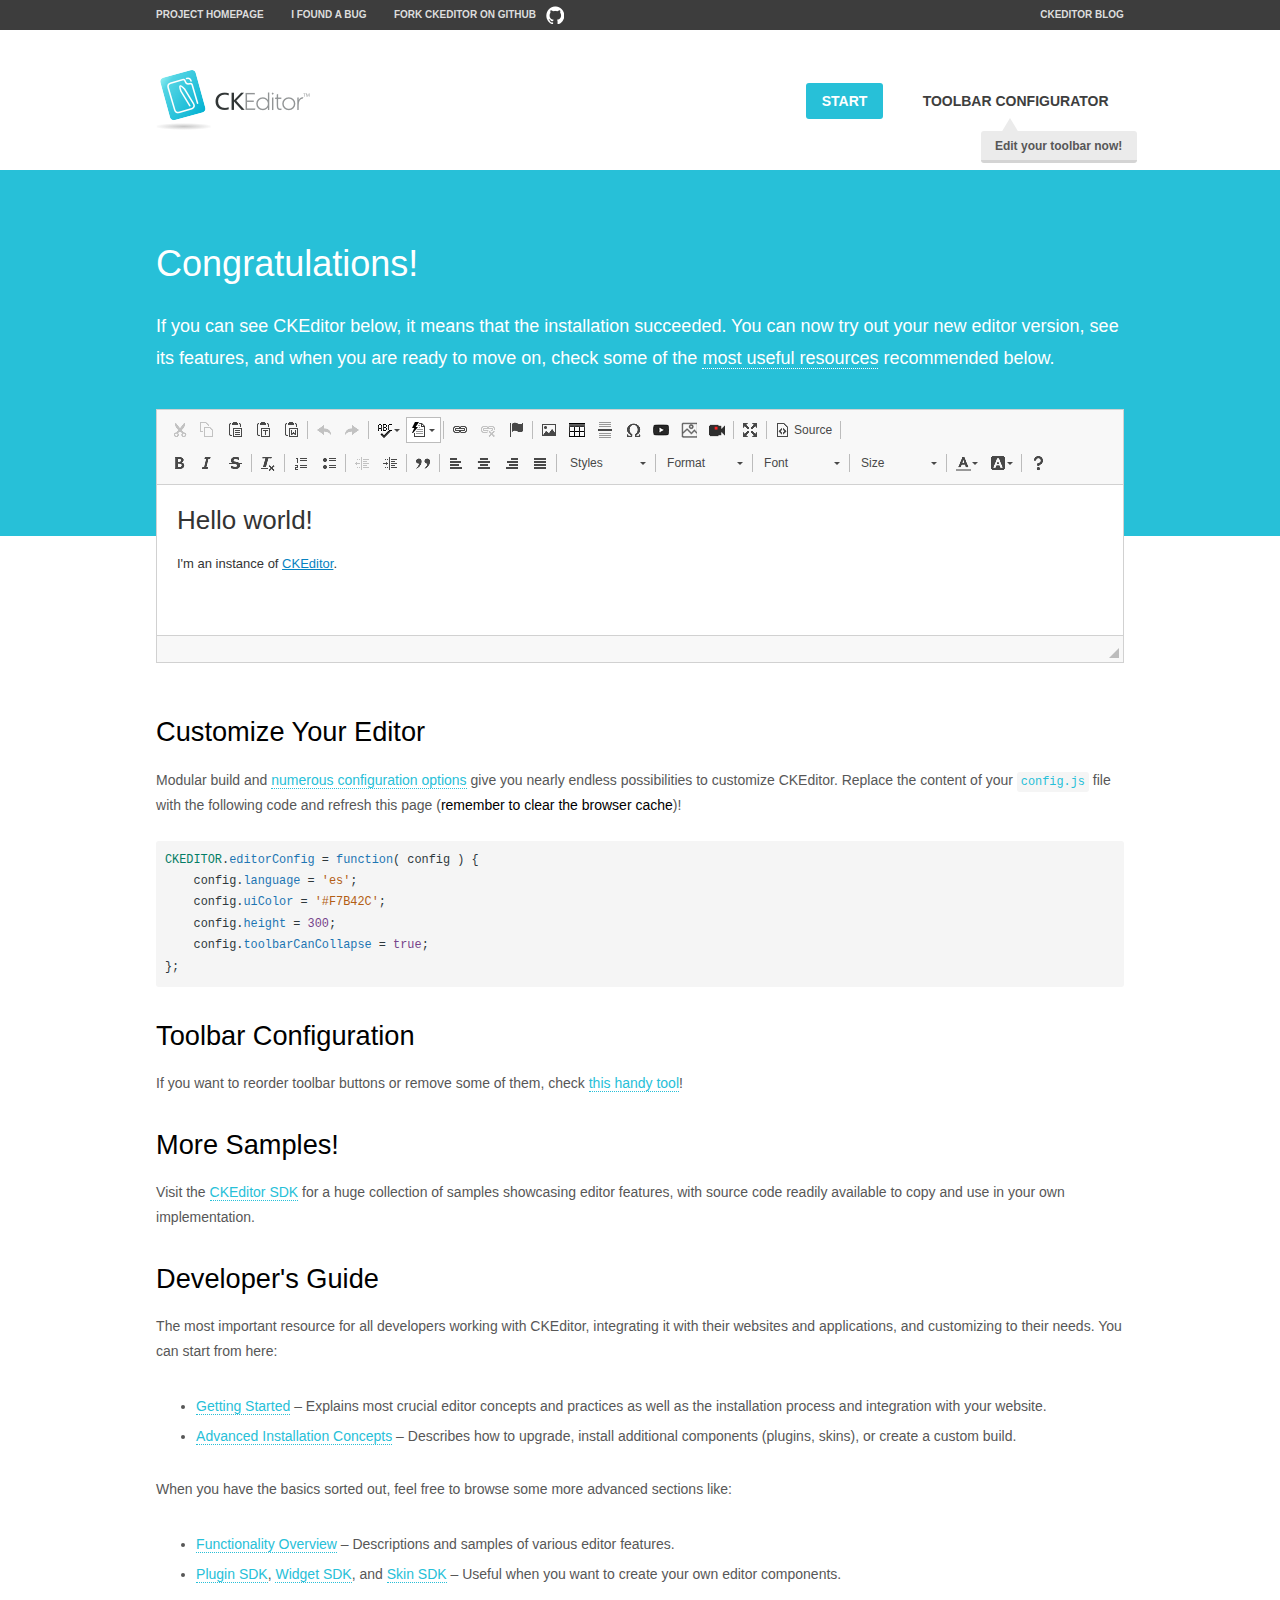
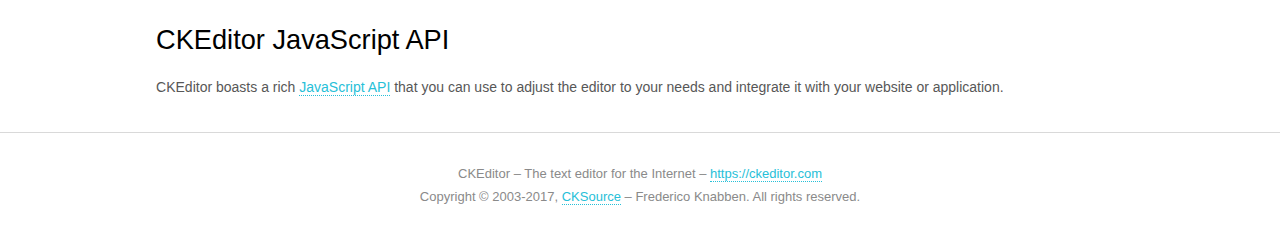
<file: ckeditor/samples/index.html>
<!DOCTYPE html>
<!--
Copyright (c) 2003-2017, CKSource - Frederico Knabben. All rights reserved.
For licensing, see LICENSE.md or https://ckeditor.com/legal/ckeditor-oss-license
-->
<html>
<head>
	<meta charset="utf-8">
	<title>CKEditor Sample</title>
	<script src="../ckeditor.js"></script>
	<script src="js/sample.js"></script>
	<link rel="stylesheet" href="css/samples.css">
	<link rel="stylesheet" href="toolbarconfigurator/lib/codemirror/neo.css">
</head>
<body id="main">

<nav class="navigation-a">
	<div class="grid-container">
		<ul class="navigation-a-left grid-width-70">
			<li><a href="https://ckeditor.com/ckeditor-4/">Project Homepage</a></li>
			<li><a href="https://github.com/ckeditor/ckeditor-dev/issues">I found a bug</a></li>
			<li><a href="http://github.com/ckeditor/ckeditor-dev" class="icon-pos-right icon-navigation-a-github">Fork CKEditor on GitHub</a></li>
		</ul>
		<ul class="navigation-a-right grid-width-30">
			<li><a href="https://ckeditor.com/blog/">CKEditor Blog</a></li>
		</ul>
	</div>
</nav>

<header class="header-a">
	<div class="grid-container">
		<h1 class="header-a-logo grid-width-30">
			<a href="index.html"><img src="img/logo.png" alt="CKEditor Sample"></a>
		</h1>

		<nav class="navigation-b grid-width-70">
			<ul>
				<li><a href="index.html" class="button-a button-a-background">Start</a></li>
				<li><a href="toolbarconfigurator/index.html" class="button-a">Toolbar configurator <span class="balloon-a balloon-a-nw">Edit your toolbar now!</span></a></li>
			</ul>
		</nav>
	</div>
</header>

<main>
	<div class="adjoined-top">
		<div class="grid-container">
			<div class="content grid-width-100">
				<h1>Congratulations!</h1>
				<p>
					If you can see CKEditor below, it means that the installation succeeded.
					You can now try out your new editor version, see its features, and when you are ready to move on, check some of the <a href="#sample-customize">most useful resources</a> recommended below.
				</p>
			</div>
		</div>
	</div>
	<div class="adjoined-bottom">
		<div class="grid-container">
			<div class="grid-width-100">
				<div id="editor">
					<h1>Hello world!</h1>
					<p>I'm an instance of <a href="https://ckeditor.com">CKEditor</a>.</p>
				</div>
			</div>
		</div>
	</div>

	<div class="grid-container">
		<div class="content grid-width-100">
			<section id="sample-customize">
				<h2>Customize Your Editor</h2>
				<p>Modular build and <a href="https://docs.ckeditor.com/ckeditor4/docs/#!/guide/dev_configuration">numerous configuration options</a> give you nearly endless possibilities to customize CKEditor. Replace the content of your <code><a href="../config.js">config.js</a></code> file with the following code and refresh this page (<strong>remember to clear the browser cache</strong>)!</p>
		<pre class="cm-s-neo CodeMirror"><code><span style="padding-right: 0.1px;"><span class="cm-variable">CKEDITOR</span>.<span class="cm-property">editorConfig</span> <span class="cm-operator">=</span> <span class="cm-keyword">function</span>( <span class="cm-def">config</span> ) {</span>
<span style="padding-right: 0.1px;"><span class="cm-tab">	</span><span class="cm-variable-2">config</span>.<span class="cm-property">language</span> <span class="cm-operator">=</span> <span class="cm-string">'es'</span>;</span>
<span style="padding-right: 0.1px;"><span class="cm-tab">	</span><span class="cm-variable-2">config</span>.<span class="cm-property">uiColor</span> <span class="cm-operator">=</span> <span class="cm-string">'#F7B42C'</span>;</span>
<span style="padding-right: 0.1px;"><span class="cm-tab">	</span><span class="cm-variable-2">config</span>.<span class="cm-property">height</span> <span class="cm-operator">=</span> <span class="cm-number">300</span>;</span>
<span style="padding-right: 0.1px;"><span class="cm-tab">	</span><span class="cm-variable-2">config</span>.<span class="cm-property">toolbarCanCollapse</span> <span class="cm-operator">=</span> <span class="cm-atom">true</span>;</span>
<span style="padding-right: 0.1px;">};</span></code></pre>
			</section>

			<section>
				<h2>Toolbar Configuration</h2>
				<p>If you want to reorder toolbar buttons or remove some of them, check <a href="toolbarconfigurator/index.html">this handy tool</a>!</p>
			</section>

			<section>
				<h2>More Samples!</h2>
				<p>Visit the <a href="https://sdk.ckeditor.com">CKEditor SDK</a> for a huge collection of samples showcasing editor features, with source code readily available to copy and use in your own implementation.</p>
			</section>

			<section>
				<h2>Developer's Guide</h2>
				<p>The most important resource for all developers working with CKEditor, integrating it with their websites and applications, and customizing to their needs. You can start from here:</p>
				<ul>
					<li><a href="https://docs.ckeditor.com/ckeditor4/docs/#!/guide/dev_installation">Getting Started</a> &ndash; Explains most crucial editor concepts and practices as well as the installation process and integration with your website.</li>
					<li><a href="https://docs.ckeditor.com/ckeditor4/docs/#!/guide/dev_advanced_installation">Advanced Installation Concepts</a> &ndash; Describes how to upgrade, install additional components (plugins, skins), or create a custom build.</li>
				</ul>
					<p>When you have the basics sorted out, feel free to browse some more advanced sections like:</p>
				<ul>
					<li><a href="https://docs.ckeditor.com/ckeditor4/docs/#!/guide/dev_features">Functionality Overview</a> &ndash; Descriptions and samples of various editor features.</li>
					<li><a href="https://docs.ckeditor.com/ckeditor4/docs/#!/guide/plugin_sdk_intro">Plugin SDK</a>, <a href="https://docs.ckeditor.com/ckeditor4/docs/#!/guide/widget_sdk_intro">Widget SDK</a>, and <a href="https://docs.ckeditor.com/ckeditor4/docs/#!/guide/skin_sdk_intro">Skin SDK</a> &ndash; Useful when you want to create your own editor components.</li>
				</ul>
			</section>

			<section>
				<h2>CKEditor JavaScript API</h2>
				<p>CKEditor boasts a rich <a href="https://docs.ckeditor.com/ckeditor4/docs/#!/api">JavaScript API</a> that you can use to adjust the editor to your needs and integrate it with your website or application.</p>
			</section>
		</div>
	</div>
</main>

<footer class="footer-a grid-container">
	<div class="grid-container">
		<p class="grid-width-100">
			CKEditor &ndash; The text editor for the Internet &ndash; <a class="samples" href="https://ckeditor.com/">https://ckeditor.com</a>
		</p>
		<p class="grid-width-100" id="copy">
			Copyright &copy; 2003-2017, <a class="samples" href="https://cksource.com/">CKSource</a> &ndash; Frederico Knabben. All rights reserved.
		</p>
	</div>
</footer>
<script>
	initSample();
</script>

</body>
</html>
</file>
<file: ckeditor/samples/css/samples.css>
/**
 * @license Copyright (c) 2003-2017, CKSource - Frederico Knabben. All rights reserved.
 * For licensing, see LICENSE.md or https://ckeditor.com/legal/ckeditor-oss-license
 */
@media (max-width: 900px) {
  .global-is-mobile-hidden {
    display: none !important;
  }
}
article,
aside,
details,
figcaption,
figure,
footer,
header,
hgroup,
main,
menu,
nav,
section {
  display: block;
}
body,
html {
  margin: 0;
  padding: 0;
  font: 16px / 1.8 Arial, 'Helvetica Neue', Helvetica, sans-serif;
  font-weight: 300;
  color: #575757;
}
.grid-width-10 {
  width: 10%;
}
.grid-width-20 {
  width: 20%;
}
.grid-width-30 {
  width: 30%;
}
.grid-width-40 {
  width: 40%;
}
.grid-width-50 {
  width: 50%;
}
.grid-width-60 {
  width: 60%;
}
.grid-width-70 {
  width: 70%;
}
.grid-width-80 {
  width: 80%;
}
.grid-width-90 {
  width: 90%;
}
.grid-width-100 {
  width: 100%;
}
@media (max-width: 900px) {
  .grid-width-10,
  .grid-width-20,
  .grid-width-30,
  .grid-width-40,
  .grid-width-50,
  .grid-width-60,
  .grid-width-70,
  .grid-width-80,
  .grid-width-90,
  .grid-width-100 {
    width: 100%;
  }
}
*[class*="grid-width"] {
  -webkit-box-sizing: border-box;
  -moz-box-sizing: border-box;
  box-sizing: border-box;
  padding-left: 4%;
  padding-right: 4%;
  float: left;
}
*[class*="grid-width"]:after,
.grid-container:after,
*[class*="grid-width"]:before,
.grid-container:before {
  content: '';
  display: block;
  overflow: hidden;
  visibility: hidden;
  font-size: 0;
  line-height: 0;
  width: 0;
  height: 0;
}
*[class*="grid-width"]:after,
.grid-container:after {
  clear: both;
}
.grid-container {
  -webkit-box-sizing: border-box;
  -moz-box-sizing: border-box;
  box-sizing: border-box;
  margin-left: auto;
  margin-right: auto;
}
.grid-container-nested *[class*="grid-width"]:first-child {
  padding-left: 0;
}
.grid-container-nested *[class*="grid-width"]:last-child {
  padding-right: 0;
}
@media (max-width: 900px) {
  .grid-container-nested *[class*="grid-width"]:first-child {
    padding-left: 4%;
  }
  .grid-container-nested *[class*="grid-width"]:last-child {
    padding-right: 4%;
  }
}
.header-a {
  min-height: 140px;
  overflow: hidden;
}
.header-a .header-a-logo {
  margin: 40px 0 0;
}
@media (max-width: 900px) {
  .header-a .header-a-logo {
    text-align: center;
  }
}
.header-a .header-a-logo img {
  border: transparent;
}
.navigation-a {
  height: 30px;
  background: #3D3D3D;
  position: absolute;
  left: 0;
  right: 0;
  top: 0;
  padding: 0;
  overflow: hidden;
}
@media (max-width: 900px) {
  .navigation-a {
    text-align: center;
  }
}
.navigation-a ul {
  list-style: none;
  margin: 0;
  overflow: hidden;
}
.navigation-a ul li,
.navigation-a ul li a {
  display: inline-block;
}
@media (max-width: 900px) {
  .navigation-a ul {
    width: auto;
    text-overflow: ellipsis;
    white-space: nowrap;
    display: inline-block;
    float: none;
  }
  .navigation-a ul:before,
  .navigation-a ul:after {
    display: none;
  }
}
.navigation-a ul.navigation-a-left {
  text-align: left;
}
@media (max-width: 900px) {
  .navigation-a ul.navigation-a-left {
    padding-right: 0;
  }
}
.navigation-a ul.navigation-a-right {
  text-align: right;
}
@media (max-width: 900px) {
  .navigation-a ul.navigation-a-right {
    padding-left: 23px;
  }
}
.navigation-a ul li + li {
  margin-left: 23px;
}
.navigation-a ul li a {
  font-size: 10px;
  font-size: 0.625rem;
  line-height: 18px;
  line-height: 1.13rem;
  line-height: 30px;
  float: left;
  color: #ddd;
  font-weight: bold;
  text-decoration: none;
  text-transform: uppercase;
}
.navigation-a ul li a:hover {
  cursor: pointer;
  color: #fff;
}
.icon-navigation-a-github:before,
.icon-navigation-a-github:after {
  background-image: url("[data-uri]");
}
.navigation-b {
  text-align: right;
  margin: 52px 0 0;
  overflow: visible;
}
@media (max-width: 900px) {
  .navigation-b {
    text-align: center;
    margin-top: 20px;
    padding: 0;
  }
}
.navigation-b ul {
  padding: 0;
  list-style: none;
  margin: 0;
  overflow: visible;
}
.navigation-b ul li,
.navigation-b ul li a {
  display: inline-block;
}
@media (max-width: 900px) {
  .navigation-b ul {
    display: table;
    width: 100%;
    padding-bottom: 1.5em;
  }
}
@media (max-width: 900px) {
  .navigation-b ul li {
    display: table-row;
  }
}
.navigation-b ul li + li {
  margin-left: 20px;
}
@media (max-width: 900px) {
  .navigation-b ul li + li {
    margin-left: 0;
  }
}
.navigation-b ul li a {
  -webkit-box-sizing: border-box;
  -moz-box-sizing: border-box;
  box-sizing: border-box;
  text-transform: uppercase;
  text-decoration: none;
  outline: none;
}
@media (max-width: 900px) {
  .navigation-b ul li a {
    width: 100%;
    -webkit-border-radius: 0;
    -webkit-background-clip: padding-box;
    -moz-border-radius: 0;
    -moz-background-clip: padding;
    border-radius: 0;
    background-clip: padding-box;
  }
}
.footer-a {
  font-size: 13px;
  font-size: 0.8125rem;
  line-height: 23.4px;
  line-height: 1.46rem;
  padding-top: 2.25em;
  padding-bottom: 2.25em;
  overflow: hidden;
  color: #8a8a8a;
}
.footer-a a {
  color: #27C0D8;
  text-decoration: none;
  border-bottom: 1px dotted #27C0D8;
}
.footer-a a:hover {
  color: #23adc2;
}
.footer-a p {
  margin: 0;
  display: inline-block;
  text-align: center;
}
.content {
  font-size: 14px;
  font-size: 0.875rem;
  line-height: 25.2px;
  line-height: 1.57rem;
  overflow: hidden;
  padding-top: 1.5em;
  padding-bottom: 1.5em;
}
.content p {
  margin: 0.75em 0;
}
.content ul,
.content ol,
.content pre,
.content blockquote,
.content textarea:not([class^="cke"]),
.content .cke {
  margin: 1.875em 0;
}
.content code,
.content kbd {
  -webkit-border-radius: 3px;
  -webkit-background-clip: padding-box;
  -moz-border-radius: 3px;
  -moz-background-clip: padding;
  border-radius: 3px;
  background-clip: padding-box;
  padding: 3px 4px;
}
.content pre,
.content code,
.content kbd,
.content blockquote {
  background: #f5f5f5;
}
.content blockquote,
.content pre {
  background: none;
  border-left: 4px solid #27C0D8;
  padding: 1.5em 2.25em;
}
.content p a,
.content ul a,
.content ol a,
.content blockquote a,
.content h1 a,
.content h2 a,
.content h3 a,
.content h4 a,
.content h5 a {
  color: #27C0D8;
  text-decoration: none;
  border-bottom: 1px dotted #27C0D8;
}
.content p a:hover,
.content ul a:hover,
.content ol a:hover,
.content blockquote a:hover,
.content h1 a:hover,
.content h2 a:hover,
.content h3 a:hover,
.content h4 a:hover,
.content h5 a:hover {
  color: #23adc2;
}
.content h1,
.content h2,
.content h3,
.content h4,
.content h5 {
  color: #000;
  font-weight: 100;
}
.content h1 code,
.content h2 code,
.content h3 code,
.content h4 code,
.content h5 code,
.content h1 kbd,
.content h2 kbd,
.content h3 kbd,
.content h4 kbd,
.content h5 kbd {
  font-size: inherit;
}
.content h1 a.content-heading-anchor,
.content h2 a.content-heading-anchor,
.content h3 a.content-heading-anchor,
.content h4 a.content-heading-anchor,
.content h5 a.content-heading-anchor {
  font-weight: 100;
  vertical-align: middle;
  opacity: 0;
  border: 0;
}
.content h1:hover a.content-heading-anchor,
.content h2:hover a.content-heading-anchor,
.content h3:hover a.content-heading-anchor,
.content h4:hover a.content-heading-anchor,
.content h5:hover a.content-heading-anchor {
  opacity: 1;
}
.content h1:target a,
.content h2:target a,
.content h3:target a,
.content h4:target a,
.content h5:target a {
  -webkit-animation: targetLinkOpacity 0.5s linear alternate;
  -moz-animation: targetLinkOpacity 0.5s linear alternate;
  -o-animation: targetLinkOpacity 0.5s linear alternate;
  animation: targetLinkOpacity 0.5s linear alternate;
  opacity: 1;
}
.content input,
.content select,
.content textarea:not([class^="cke"]) {
  -webkit-border-radius: 3px;
  -webkit-background-clip: padding-box;
  -moz-border-radius: 3px;
  -moz-background-clip: padding;
  border-radius: 3px;
  background-clip: padding-box;
  -webkit-box-shadow: inset 0 1px 1px rgba(0, 0, 0, 0.08);
  -moz-box-shadow: inset 0 1px 1px rgba(0, 0, 0, 0.08);
  box-shadow: inset 0 1px 1px rgba(0, 0, 0, 0.08);
  font: inherit;
  color: inherit;
  border: 1px solid #D9D9D9;
  padding: .2em .5em;
}
.content input:focus,
.content select:focus,
.content textarea:not([class^="cke"]):focus {
  border-color: #66afe9;
  outline: 0;
  -webkit-box-shadow: inset 0 1px 1px rgba(0, 0, 0, 0.08), 0 0 8px #93c6ef;
  -moz-box-shadow: inset 0 1px 1px rgba(0, 0, 0, 0.08), 0 0 8px #93c6ef;
  box-shadow: inset 0 1px 1px rgba(0, 0, 0, 0.08), 0 0 8px #93c6ef;
}
.content abbr {
  border-bottom: 1px dotted #666;
  cursor: pointer;
}
.content blockquote {
  font-style: italic;
  font-family: Georgia, Times, "Times New Roman", serif;
  font-size: 16px;
  font-size: 1rem;
  line-height: 28.8px;
  line-height: 1.8rem;
}
.content em {
  font-style: italic;
}
.content h1 {
  font-size: 36px;
  font-size: 2.25rem;
  line-height: 64.8px;
  line-height: 4.05rem;
  margin: 1.125em 0 0;
}
.content h2 {
  font-size: 27.2px;
  font-size: 1.7rem;
  line-height: 48.96px;
  line-height: 3.06rem;
  margin: 0.9em 0 0;
}
.content h3 {
  font-size: 24px;
  font-size: 1.5rem;
  line-height: 43.2px;
  line-height: 2.7rem;
  font-weight: 500;
  margin: 0.75em 0 0;
}
.content h4 {
  font-size: 19.2px;
  font-size: 1.2rem;
  line-height: 34.56px;
  line-height: 2.16rem;
  font-weight: 500;
  margin: 0.75em 0 0;
}
.content h5 {
  font-size: 17.6px;
  font-size: 1.1rem;
  line-height: 31.68px;
  line-height: 1.98rem;
  font-weight: 500;
  margin: 0.75em 0 0;
}
.content hr {
  border: 0;
  border-top: 4px solid #D9D9D9;
  margin: 1.5em 0;
}
.content input[type="text"] {
  height: 1.8em;
  line-height: 1.8em;
}
.content input[type="button"] {
  -webkit-appearance: button;
  -moz-appearance: button;
  appearance: button;
}
.content kbd {
  font-size: 12px;
  font-size: 0.75rem;
  line-height: 21.6px;
  line-height: 1.35rem;
  font-family: Arial, 'Helvetica Neue', Helvetica, sans-serif;
  padding: 2px 6px;
  -webkit-box-shadow: 0 0 4px #fff inset, 0 2px 0 #D9D9D9;
  -moz-box-shadow: 0 0 4px #fff inset, 0 2px 0 #D9D9D9;
  box-shadow: 0 0 4px #fff inset, 0 2px 0 #D9D9D9;
}
.content p img {
  vertical-align: middle;
}
.content p pre {
  padding: 1.5em;
}
.content pre {
  padding: 0;
  border: 0;
  tab-size: 4;
  -o-tab-size: 4;
  -moz-tab-size: 4;
}
.content pre,
.content code {
  font-size: 11.89px;
  font-size: 0.743rem;
  line-height: 21.4px;
  line-height: 1.34rem;
  font-family: Consolas, Menlo, Monaco, Lucida Console, Liberation Mono, DejaVu Sans Mono, Bitstream Vera Sans Mono, Courier New, monospace, serif;
}
.content pre a,
.content code a {
  border: 0;
}
.content pre code {
  padding: 0.75em;
  display: block;
}
.content strong {
  color: #000;
}
.content ul ul,
.content ol ul,
.content ul ol,
.content ol ol {
  margin: 0.75em 0;
}
.content ul li,
.content ol li {
  font-size: 14px;
  font-size: 0.875rem;
  line-height: 30.24px;
  line-height: 1.89rem;
}
.content textarea:not([class^="cke"]) {
  width: 100%;
}
.content div.todo {
  border: 2px dotted #444;
  padding: 10px;
  margin: 60px 0 10px 0;
  /* Remove me some day */
}
.content div.todo:before {
  content: "TODO";
  font-weight: bold;
}
body a.button-a,
body button.button-a,
body input.button-a {
  -webkit-border-radius: 3px;
  -webkit-background-clip: padding-box;
  -moz-border-radius: 3px;
  -moz-background-clip: padding;
  border-radius: 3px;
  background-clip: padding-box;
  font-size: 14px;
  font-size: 0.875rem;
  line-height: 25.2px;
  line-height: 1.57rem;
  height: 36px;
  line-height: 36px;
  padding: 0 1.1em;
  font-weight: 700;
  color: #3e3e3e;
  white-space: nowrap;
  text-decoration: none;
  display: inline-block;
  cursor: pointer;
  border: 0;
  vertical-align: middle;
  margin: 1px 0;
  background: transparent;
}
body a.button-a.icon-pos-left,
body button.button-a.icon-pos-left,
body input.button-a.icon-pos-left {
  padding-left: .8em;
}
body a.button-a.icon-pos-right,
body button.button-a.icon-pos-right,
body input.button-a.icon-pos-right {
  padding-right: .8em;
}
body a.button-a.button-a-no-text,
body button.button-a.button-a-no-text,
body input.button-a.button-a-no-text {
  -webkit-border-radius: 100px;
  -webkit-background-clip: padding-box;
  -moz-border-radius: 100px;
  -moz-background-clip: padding;
  border-radius: 100px;
  background-clip: padding-box;
  width: 36px;
  padding: 0;
  text-indent: -999px;
  overflow: hidden;
  position: relative;
  text-align: center;
}
body a.button-a.button-a-no-text:before,
body button.button-a.button-a-no-text:before,
body input.button-a.button-a-no-text:before {
  position: absolute;
  left: 50%;
  top: 50%;
  margin: -9px 0 0 -9px;
}
@media (max-width: 900px) {
  body a.button-a.button-a-mobile-collapsed,
  body button.button-a.button-a-mobile-collapsed,
  body input.button-a.button-a-mobile-collapsed {
    -webkit-border-radius: 100px;
    -webkit-background-clip: padding-box;
    -moz-border-radius: 100px;
    -moz-background-clip: padding;
    border-radius: 100px;
    background-clip: padding-box;
    width: 36px;
    padding: 0;
    text-indent: -999px;
    overflow: hidden;
    position: relative;
    text-align: center;
  }
  body a.button-a.button-a-mobile-collapsed:before,
  body button.button-a.button-a-mobile-collapsed:before,
  body input.button-a.button-a-mobile-collapsed:before {
    position: absolute;
    left: 50%;
    top: 50%;
    margin: -9px 0 0 -9px;
  }
  body a.button-a.button-a-mobile-collapsed:before,
  body button.button-a.button-a-mobile-collapsed:before,
  body input.button-a.button-a-mobile-collapsed:before {
    position: absolute;
    left: 50%;
    top: 50%;
    margin: -9px 0 0 -9px;
  }
}
body a.button-a:active,
body button.button-a:active,
body input.button-a:active,
body a.button-a:hover,
body button.button-a:hover,
body input.button-a:hover {
  color: #fff;
  background: #23adc2;
}
body a.button-a:focus,
body button.button-a:focus,
body input.button-a:focus {
  border-color: #66afe9;
  outline: 0;
  -webkit-box-shadow: inset 0 1px 1px rgba(0, 0, 0, 0.075), 0 0 8px #93c6ef;
  -moz-box-shadow: inset 0 1px 1px rgba(0, 0, 0, 0.075), 0 0 8px #93c6ef;
  box-shadow: inset 0 1px 1px rgba(0, 0, 0, 0.075), 0 0 8px #93c6ef;
}
body a.button-a-soft,
body button.button-a-soft,
body input.button-a-soft {
  background: #e7e7e7;
}
body a.button-a-soft:active,
body button.button-a-soft:active,
body input.button-a-soft:active,
body a.button-a-soft:hover,
body button.button-a-soft:hover,
body input.button-a-soft:hover {
  color: #3e3e3e;
  background: #cecece;
}
body a.button-a-background,
body button.button-a-background,
body input.button-a-background,
body a.navigation-b ul li a:hover,
body button.navigation-b ul li a:hover,
body input.navigation-b ul li a:hover {
  color: #fff;
  background: #27C0D8;
}
body a.button-a-background:active,
body button.button-a-background:active,
body input.button-a-background:active,
body a.button-a-background:hover,
body button.button-a-background:hover,
body input.button-a-background:hover,
body a.navigation-b ul li a:hover:active,
body button.navigation-b ul li a:hover:active,
body input.navigation-b ul li a:hover:active,
body a.navigation-b ul li a:hover:hover,
body button.navigation-b ul li a:hover:hover,
body input.navigation-b ul li a:hover:hover {
  color: #fff;
  background: #23adc2;
}
.balloon-a {
  font-size: 12px;
  font-size: 0.75rem;
  line-height: 21.6px;
  line-height: 1.35rem;
  -webkit-border-radius: 3px;
  -webkit-background-clip: padding-box;
  -moz-border-radius: 3px;
  -moz-background-clip: padding;
  border-radius: 3px;
  background-clip: padding-box;
  border-bottom: 3px solid #d4d4d4;
  background: #ebebeb;
  display: inline-block;
  white-space: nowrap;
  padding: .4em 1.2em .2em;
  font-weight: 700;
  position: relative;
  z-index: 1000;
  text-transform: none;
  color: #575757;
}
.balloon-a:hover {
  color: #575757;
}
.balloon-a:before {
  content: '';
  width: 0;
  height: 0;
  border-style: solid;
  position: absolute;
}
.balloon-a-ne:before,
.balloon-a-nw:before {
  top: -13px;
  border-width: 0 9px 15.6px 9px;
  border-color: transparent transparent #ebebeb transparent;
}
.balloon-a-se:before,
.balloon-a-sw:before {
  bottom: -13px;
  border-width: 15.6px 9px 0 9px;
  border-color: #ebebeb transparent transparent transparent;
}
.balloon-a-nw:before,
.balloon-a-sw:before {
  left: 20px;
}
.balloon-a-ne:before,
.balloon-a-se:before {
  right: 20px;
}
.icon-pos-left:before,
.icon-pos-right:after {
  content: '';
  display: inline-block;
  width: 18px;
  height: 18px;
  vertical-align: middle;
  background-repeat: no-repeat;
}
.icon-pos-left:before {
  margin-right: 10px;
}
.icon-pos-right:after {
  margin-left: 10px;
}
.icon-download:before,
.icon-download:after {
  background-image: url("[data-uri]");
}
.icon-question-mark:before,
.icon-question-mark:after {
  background-image: url("[data-uri]");
}
.icon-close:before,
.icon-close:after {
  background-image: url("[data-uri]");
}
.ie8 .switch > * {
  vertical-align: middle;
}
.ie8 .switch input[type="radio"] {
  margin: 0 0.25em;
  display: inline-block;
}
.ie8 .switch label {
  margin-left: 0 !important;
  margin-right: 0 !important;
}
.ie8 .switch label[data-for="1"] {
  float: left;
}
.ie8 .switch label[data-for="2"] {
  float: right;
}
.ie8 .switch .switch-inner {
  display: none;
}
.switch {
  font-size: 14px;
  font-size: 0.875rem;
  line-height: 25.2px;
  line-height: 1.57rem;
  font-weight: bold;
  background-color: #27C0D8;
  overflow: hidden;
  display: inline-block;
  padding: 0.75em 0.25em;
  color: #fff;
  -webkit-border-radius: 3px;
  -webkit-background-clip: padding-box;
  -moz-border-radius: 3px;
  -moz-background-clip: padding;
  border-radius: 3px;
  background-clip: padding-box;
  position: relative;
}
.switch input[type="radio"] {
  display: none;
}
.switch label {
  position: relative;
  z-index: 2;
  float: left;
  cursor: pointer;
  padding: 0 0.75em;
}
.switch label:hover {
  text-decoration: underline;
}
.switch .switch-inner {
  float: left;
  background-color: #FFF;
  height: 1.5em;
  width: 4.125em;
  padding: 2px;
  margin: 0 0.25em;
  -webkit-border-radius: 5.5px;
  -webkit-background-clip: padding-box;
  -moz-border-radius: 5.5px;
  -moz-background-clip: padding;
  border-radius: 5.5px;
  background-clip: padding-box;
}
.switch .switch-inner .handler {
  overflow: hidden;
  position: relative;
  display: block;
  height: 1.5em;
  width: 1.5em;
  background: #25b4cb;
  -webkit-border-radius: 4.5px;
  -webkit-background-clip: padding-box;
  -moz-border-radius: 4.5px;
  -moz-background-clip: padding;
  border-radius: 4.5px;
  background-clip: padding-box;
}
.switch .switch-inner .handler:before {
  content: '';
  display: block;
  position: absolute;
  top: 0;
  right: 0;
  bottom: 3px;
  left: 0;
  background-color: #34c4da;
  -webkit-border-bottom-left-radius: 4.5px;
  -moz-border-radius-bottomleft: 4.5px;
  border-bottom-left-radius: 4.5px;
  -webkit-border-bottom-right-radius: 4.5px;
  -webkit-background-clip: padding-box;
  -moz-border-radius-bottomright: 4.5px;
  -moz-background-clip: padding;
  border-bottom-right-radius: 4.5px;
  background-clip: padding-box;
}
.switch:hover .switch-inner .handler:before {
  background: #45c9dd;
}
.switch input[data-num="2"]:checked ~ .switch-inner > .handler {
  margin-left: auto;
}
.switch input[data-num="2"]:checked ~ label[data-for="1"] {
  padding-right: 5.125em;
  margin-right: -4.375em;
}
.switch input[data-num="1"]:checked ~ label[data-for="2"] {
  padding-left: 5.125em;
  margin-left: -4.375em;
}
.toggler {
  -webkit-user-select: none;
  -moz-user-select: none;
  -ms-user-select: none;
  user-select: none;
}
.toggler label {
  cursor: pointer;
}
.toggler [data-collapse] {
  display: inherit;
}
.toggler [data-expand] {
  display: none;
}
.toggler.collapsed [data-collapse] {
  display: none;
}
.toggler.collapsed [data-expand] {
  display: inherit;
}
.toggler-container {
  overflow: hidden;
}
.toggler-container.collapsed {
  height: 0;
}
.icon-toggler-expanded:before,
.icon-toggler-collapsed:before,
.icon-toggler-expanded:after,
.icon-toggler-collapsed:after {
  background-image: url("[data-uri]");
}
.icon-toggler-expanded.icon-light:before,
.icon-toggler-collapsed.icon-light:before,
.icon-toggler-expanded.icon-light:after,
.icon-toggler-collapsed.icon-light:after {
  background-image: url("[data-uri]");
}
.icon-toggler-expanded:before,
.icon-toggler-expanded:after {
  background-position: top left;
}
.icon-toggler-collapsed:before,
.icon-toggler-collapsed:after {
  background-position: bottom left;
}
.modal {
  padding: 20px;
  border-radius: 3px;
  background-color: white;
  max-width: 700px;
  -webkit-box-sizing: border-box;
  -moz-box-sizing: border-box;
  box-sizing: border-box;
  width: 80% !important;
  top: 50% !important;
  -webkit-transform: translate(-50%, -50%) !important;
  -moz-transform: translate(-50%, -50%) !important;
  -o-transform: translate(-50%, -50%) !important;
  -ms-transform: translate(-50%, -50%) !important;
  transform: translate(-50%, -50%) !important;
}
.modal-close {
  -webkit-border-radius: 100px;
  -webkit-background-clip: padding-box;
  -moz-border-radius: 100px;
  -moz-background-clip: padding;
  border-radius: 100px;
  background-clip: padding-box;
  cursor: pointer;
  height: 18px;
  width: 18px;
  position: absolute;
  top: 10px;
  right: 10px;
  font-size: 17px;
  text-align: center;
  line-height: 19px;
  background: #cccccc;
}
main .grid-container,
header .grid-container,
.navigation-a > div,
footer > div {
  max-width: 968px;
}
.header-a {
  margin-top: 30px;
}
.footer-a {
  border-top: 1px solid #D9D9D9;
}
.adjoined-top {
  background-color: #27C0D8;
  color: #fff;
}
.adjoined-top .content h1,
.adjoined-top .content h2,
.adjoined-top .content h3,
.adjoined-top .content h4,
.adjoined-top .content h5 {
  color: #fff;
}
.adjoined-top .content p {
  font-size: 18px;
  font-size: 1.125rem;
  line-height: 32.4px;
  line-height: 2.02rem;
  font-weight: 100;
}
.adjoined-top .content p a {
  text-decoration: none;
  border-bottom: 1px dotted #fff;
  color: inherit;
}
.adjoined-top .content p a:hover {
  color: #e6e6e6;
}
.adjoined-top .content button {
  color: #fff;
}
.adjoined-top .content strong {
  color: #fff;
}
.adjoined-top .content code {
  font-size: inherit;
  color: #27C0D8;
}
.adjoined-bottom {
  position: relative;
}
.adjoined-bottom:before {
  z-index: -1;
  content: '';
  background: #27C0D8;
  position: absolute;
  top: 0;
  left: 0;
  right: 0;
  height: 50%;
}
main .grid-container,
header .grid-container,
.navigation-a > div,
footer > div {
  max-width: 1052px;
}
main .grid-container.freed-width {
  max-width: none;
}
.switch {
  background: #25b4cb;
  float: right;
  overflow: visible;
}
.switch .balloon-a {
  position: absolute;
  top: -40px;
  right: 50%;
  margin-right: -15px;
  background: #FFEFC1;
  border-bottom-color: #DCDCA4;
}
.switch .balloon-a:before {
  border-color: #FFEFC1 transparent transparent transparent;
}
#toolbar .editors-container {
  overflow: hidden;
  height: 0;
  transition: height 200ms;
}
#toolbar .editors-container.active {
  height: auto;
}
#main #editor {
  background: #FFF;
  padding: 2% 4%;
  border: dashed 5px #27C0D8;
}
#main .adjoined-top:before {
  height: 335px;
}
#toolbar .adjoined-top:before {
  height: 219px;
}
#toolbar .adjoined-top .grid-container-nested {
  height: 147px;
}
.content .grid-switch-magic {
  margin: 3.5em 0 0;
}
#info-box {
  padding-bottom: 0;
}
#info-box > div {
  width: 100%;
  text-align: right;
}
#info-box > div .toggler {
  padding-right: 0;
}
#info-box > div .toggler:hover {
  background: transparent;
  color: #000;
}
#info-box > div .toggler:hover > label {
  text-decoration: underline;
}
#info-box > div h2 {
  float: left;
  margin-top: 0;
}
#info-box > div#instructions-container {
  text-align: left;
}
#toolbarModifierWrapper {
  overflow: hidden;
  height: 0;
  opacity: 0;
  transition: height 200ms;
}
#toolbarModifierWrapper.active {
  height: auto;
  opacity: 1;
}
header {
  overflow: visible;
}
header div.grid-container {
  overflow: visible;
}
header .navigation-b {
  overflow: visible;
}
header .navigation-b ul {
  overflow: visible;
}
header .navigation-b a {
  position: relative;
}
header .balloon-a {
  position: absolute;
  top: 48px;
  left: 50%;
  margin-left: -35px;
}
@media (max-width: 1140px) {
  header .balloon-a {
    left: auto;
    margin-left: auto;
    right: 50%;
    margin-right: -35px;
  }
  header .balloon-a:before {
    left: auto;
    right: 22px;
  }
}
@media (max-width: 900px) {
  header .balloon-a {
    display: none;
  }
}
#toolbar .cke_toolbar {
  pointer-events: none;
  -webkit-user-select: none;
  -moz-user-select: none;
  -ms-user-select: none;
  user-select: none;
  cursor: default;
}
.some-toolbar-active .cke_toolbar {
  zoom: 1;
  filter: alpha(opacity=50);
  -webkit-opacity: 0.5;
  -moz-opacity: 0.5;
  opacity: 0.5;
}
.cke_toolbar.active {
  position: relative;
  zoom: 1;
  filter: alpha(opacity=100);
  -webkit-opacity: 1;
  -moz-opacity: 1;
  opacity: 1;
}
.cke_toolbar.active:after {
  content: '';
  display: block;
  position: absolute;
  top: 0;
  right: 6px;
  bottom: 5px;
  left: 0;
  -webkit-border-radius: 5px;
  -webkit-background-clip: padding-box;
  -moz-border-radius: 5px;
  -moz-background-clip: padding;
  border-radius: 5px;
  background-clip: padding-box;
  -webkit-box-shadow: 0px 0px 15px 3px #fff4b0;
  -moz-box-shadow: 0px 0px 15px 3px #fff4b0;
  box-shadow: 0px 0px 15px 3px #fff4b0;
}
.cke_toolbar.active .cke_toolgroup {
  -webkit-box-shadow: none;
  -moz-box-shadow: none;
  box-shadow: none;
  border-color: #e3c300;
}
.cke_toolbar.active .cke_combo,
.cke_toolbar.active .cke_toolgroup {
  position: relative;
  z-index: 2;
}
.cke_toolbar.active .cke_combo_button {
  -webkit-box-shadow: none;
  -moz-box-shadow: none;
  box-shadow: none;
}
.unselectable {
  -webkit-user-select: none;
  -moz-user-select: none;
  -ms-user-select: none;
  user-select: none;
}
.toolbar {
  padding: 5px 0;
  margin-bottom: 2.4em;
  overflow: hidden;
  background: #fff;
}
.toolbar button.button-a.cke_button {
  cursor: pointer;
  display: inline-block;
  padding: 4px 6px;
  outline: 0;
  border: 1px solid #a6a6a6;
}
.toolbar button.button-a.hidden {
  display: none;
}
.toolbar button.button-a.left {
  float: left;
  margin-right: 8px;
}
.toolbar button.button-a.right {
  float: right;
  margin-left: 8px;
}
.toolbar button.button-a .highlight {
  color: #ffefc1;
}
.configContainer.hidden,
.toolbarModifier.hidden,
.toolbarModifier-hints.hidden {
  display: none;
}
.toolbarModifier :focus,
.toolbar button:focus,
.configContainer textarea.configCode:focus {
  outline: none;
}
div.toolbarModifier {
  padding: 0;
  overflow: hidden;
  width: 100%;
  position: relative;
  display: table;
  border-collapse: collapse;
}
div.toolbarModifier ::-moz-focus-inner {
  border: 0;
}
div.toolbarModifier .empty {
  display: none;
}
div.toolbarModifier.empty-visible .empty {
  display: table-row;
  zoom: 1;
  filter: alpha(opacity=60);
  -webkit-opacity: 0.6;
  -moz-opacity: 0.6;
  opacity: 0.6;
}
div.toolbarModifier .empty > p {
  line-height: 31px;
}
div.toolbarModifier > ul {
  padding: 0;
  margin: 0;
  border-top: 1px solid #ccc;
  width: 100%;
}
div.toolbarModifier > ul[data-type="table-header"] {
  display: table-header-group;
}
div.toolbarModifier > ul[data-type="table-body"] {
  display: table-row-group;
}
div.toolbarModifier > ul p {
  padding: 0;
  margin: 0;
}
div.toolbarModifier > ul > li {
  display: table-row;
}
div.toolbarModifier > ul > li[data-type="header"] {
  font-weight: bold;
  user-select: none;
  cursor: default;
}
div.toolbarModifier > ul > li[data-type="group"],
div.toolbarModifier > ul > li[data-type="separator"] {
  border-bottom: 1px solid #ccc;
}
div.toolbarModifier > ul > li[data-type="subgroup"] {
  border-top: 1px solid #eee;
}
div.toolbarModifier > ul > li[data-type="subgroup"]:first-child {
  border-top: none;
}
div.toolbarModifier > ul > li[data-type="group"].active,
div.toolbarModifier > ul > li[data-type="group"]:hover,
div.toolbarModifier > ul > li[data-type="separator"].active,
div.toolbarModifier > ul > li[data-type="separator"]:hover {
  overflow: hidden;
  z-index: 2;
}
div.toolbarModifier > ul > li[data-type="group"].active,
div.toolbarModifier > ul > li[data-type="separator"].active,
div.toolbarModifier > ul > li[data-type="group"].active:hover,
div.toolbarModifier > ul > li[data-type="separator"].active:hover {
  background: #f0fafb;
}
div.toolbarModifier > ul > li[data-type="group"]:hover,
div.toolbarModifier > ul > li[data-type="separator"]:hover {
  background: #fffbe3;
}
div.toolbarModifier > ul > li[data-type="separator"] {
  background: #f5f5f5;
}
div.toolbarModifier > ul > li[data-type="separator"]:after {
  content: '';
  width: 100%;
}
div.toolbarModifier > ul > li[data-type="separator"] > p {
  padding: 2px 5px;
}
div.toolbarModifier > ul > li > p,
div.toolbarModifier > ul > li > ul {
  display: table-cell;
  vertical-align: middle;
}
div.toolbarModifier > ul > li p {
  padding-left: 5px;
  min-width: 200px;
}
div.toolbarModifier > ul > li p span {
  white-space: nowrap;
  cursor: default;
}
div.toolbarModifier > ul > li p span button {
  font-size: 12.666px;
  margin-right: 5px;
  cursor: pointer;
  background: #fff;
  -webkit-border-radius: 5px;
  -webkit-background-clip: padding-box;
  -moz-border-radius: 5px;
  -moz-background-clip: padding;
  border-radius: 5px;
  background-clip: padding-box;
  border: 1px solid #bbb;
  padding: 0 7px;
  line-height: 12px;
  height: 20px;
}
div.toolbarModifier > ul > li p span button:not(.disabled):hover,
div.toolbarModifier > ul > li p span button:not(.disabled):focus {
  color: #fff;
  background-color: #454545;
  border-color: transparent;
}
div.toolbarModifier > ul > li p span button.move.disabled {
  cursor: default;
  zoom: 1;
  filter: alpha(opacity=20);
  -webkit-opacity: 0.2;
  -moz-opacity: 0.2;
  opacity: 0.2;
}
div.toolbarModifier > ul > li ul {
  border-collapse: collapse;
  padding: 0;
  width: 100%;
}
div.toolbarModifier > ul > li ul li {
  display: table-row;
  list-style-type: none;
  line-height: 1;
}
div.toolbarModifier > ul > li ul li[data-type="subgroup"] {
  border-top: 1px solid #ddd;
}
div.toolbarModifier > ul > li ul li[data-type="subgroup"]:first-child {
  border-top: 0;
}
div.toolbarModifier > ul > li ul li[data-type="subgroup"] [data-type="button"] {
  -webkit-border-radius: 3px;
  -webkit-background-clip: padding-box;
  -moz-border-radius: 3px;
  -moz-background-clip: padding;
  border-radius: 3px;
  background-clip: padding-box;
  padding: 0 2px;
}
div.toolbarModifier > ul > li ul li[data-type="subgroup"] [data-type="button"]:focus {
  background: rgba(0, 0, 0, 0.04);
}
div.toolbarModifier > ul > li ul li[data-type="subgroup"] [data-type="button"] input {
  vertical-align: middle;
}
div.toolbarModifier > ul > li ul li > p,
div.toolbarModifier > ul > li ul li > ul {
  display: table-cell;
  vertical-align: middle;
}
div.toolbarModifier > ul > li ul li ul {
  padding: 0;
}
div.toolbarModifier > ul > li ul li ul li {
  padding: 0;
  display: inline-block;
  cursor: pointer;
  margin: 2px 5px 2px 0;
}
div.toolbarModifier > ul > li ul li ul li .cke_combo_text {
  cursor: pointer;
  white-space: nowrap;
}
div.toolbarModifier > ul > li ul li ul li .cke_toolgroup,
div.toolbarModifier > ul > li ul li ul li .cke_combo_button {
  cursor: pointer;
  margin: 0;
  vertical-align: middle;
  border: 1px solid #ddd;
  font-size: 11.41px;
  font-size: 0.713rem;
  line-height: 20.54px;
  line-height: 1.28rem;
}
div.toolbarModifier > .codemirror-wrapper {
  overflow-y: auto;
}
div.toolbarModifier-hints {
  float: right;
  width: 350px;
  min-width: 150px;
  overflow-y: auto;
  margin-left: 1.5em;
}
div.toolbarModifier-hints h3 {
  font-size: 18.08px;
  font-size: 1.13rem;
  line-height: 32.54px;
  line-height: 2.03rem;
  padding: 0.36em 1.5em;
  background: #f5f5f5;
  border-bottom: 1px solid #ddd;
  margin-top: 0;
  margin-bottom: 1.2em;
}
div.toolbarModifier-hints dl {
  margin-bottom: 1.2em;
  overflow: hidden;
}
div.toolbarModifier-hints dl .list-header {
  font-weight: bold;
  border: 0;
  padding-bottom: 0.6em;
}
div.toolbarModifier-hints dl > p {
  text-align: center;
}
div.toolbarModifier-hints dl dt {
  float: left;
  width: 9em;
  clear: both;
  text-align: right;
  border-top: 1px solid #ddd;
  padding-left: 1.5em;
  padding-right: .1em;
  -webkit-box-sizing: border-box;
  -moz-box-sizing: border-box;
  box-sizing: border-box;
}
div.toolbarModifier-hints dl dt code {
  background: none;
  border: none;
  vertical-align: middle;
}
div.toolbarModifier-hints dl dd {
  margin-left: 10em;
  clear: right;
  padding-right: 1.5em;
}
div.toolbarModifier-hints dl dd code {
  line-height: 2.2em;
}
div.toolbarModifier-hints dl dd:after {
  content: '\00a0';
  display: block;
  clear: left;
  float: right;
  height: 0;
  width: 0;
}
.toolbarModifier-hints,
.configContainer textarea.configCode,
.CodeMirror {
  -webkit-border-radius: 3px;
  -webkit-background-clip: padding-box;
  -moz-border-radius: 3px;
  -moz-background-clip: padding;
  border-radius: 3px;
  background-clip: padding-box;
  border: 1px solid #ccc;
  font-size: 13.01px;
  font-size: 0.813rem;
  line-height: 23.42px;
  line-height: 1.46rem;
}
.configContainer textarea.configCode,
.CodeMirror pre,
.CodeMirror-linenumber {
  font-size: 13.01px;
  font-size: 0.813rem;
  line-height: 23.42px;
  line-height: 1.46rem;
  font-family: Consolas, Menlo, Monaco, Lucida Console, Liberation Mono, DejaVu Sans Mono, Bitstream Vera Sans Mono, Courier New, monospace, serif;
}
.CodeMirror pre {
  border: none;
  padding: 0;
  margin: 0;
}
.configContainer textarea.configCode {
  -webkit-box-sizing: border-box;
  -moz-box-sizing: border-box;
  box-sizing: border-box;
  color: #575757;
  padding: 10px;
  width: 100%;
  min-height: 500px;
  margin: 0;
  resize: none;
  outline: none;
  -moz-tab-size: 4;
  tab-size: 4;
  white-space: pre;
  word-wrap: normal;
  overflow: auto;
}
.CodeMirror-hints.toolbar-modifier {
  padding: 0;
  color: #575757;
  font-size: 14px;
  font-size: 0.875rem;
  line-height: 25.2px;
  line-height: 1.57rem;
  font-family: Consolas, Menlo, Monaco, Lucida Console, Liberation Mono, DejaVu Sans Mono, Bitstream Vera Sans Mono, Courier New, monospace, serif;
}
.CodeMirror-hints.toolbar-modifier .CodeMirror-hint-active {
  color: #575757;
  background: #f0fafb;
}
.CodeMirror-hints.toolbar-modifier > li:hover {
  background: #fffbe3;
}
/* Text modifier */
#toolbarModifierWrapper {
  margin-bottom: 1.2em;
}
#toolbarModifierWrapper .invalid .CodeMirror {
  background: #fff8f8;
  border-color: red;
}
#toolbarModifierWrapper .CodeMirror {
  height: auto;
  padding: 0 0.6em;
}
.staticContainer {
  position: fixed;
  top: 0;
  width: 100%;
  z-index: 10;
}
.staticContainer > .grid-container {
  max-width: 1052px;
}
.staticContainer > .grid-container .inner {
  background: #fff;
}
.staticContainer > .grid-container .inner .toolbar {
  margin-bottom: 0;
}
#help {
  position: relative;
  top: -15px;
  left: -5px;
}
#help-content {
  display: none;
}
/*# sourceMappingURL=[data-uri] */
</file>
<file: ckeditor/samples/toolbarconfigurator/lib/codemirror/neo.css>
/* neo theme for codemirror */

/* Color scheme */

.cm-s-neo.CodeMirror {
  background-color:#ffffff;
  color:#2e383c;
  line-height:1.4375;
}
.cm-s-neo .cm-comment {color:#75787b}
.cm-s-neo .cm-keyword, .cm-s-neo .cm-property {color:#1d75b3}
.cm-s-neo .cm-atom,.cm-s-neo .cm-number {color:#75438a}
.cm-s-neo .cm-node,.cm-s-neo .cm-tag {color:#9c3328}
.cm-s-neo .cm-string {color:#b35e14}
.cm-s-neo .cm-variable,.cm-s-neo .cm-qualifier {color:#047d65}


/* Editor styling */

.cm-s-neo pre {
  padding:0;
}

.cm-s-neo .CodeMirror-gutters {
  border:none;
  border-right:10px solid transparent;
  background-color:transparent;
}

.cm-s-neo .CodeMirror-linenumber {
  padding:0;
  color:#e0e2e5;
}

.cm-s-neo .CodeMirror-guttermarker { color: #1d75b3; }
.cm-s-neo .CodeMirror-guttermarker-subtle { color: #e0e2e5; }
</file>
